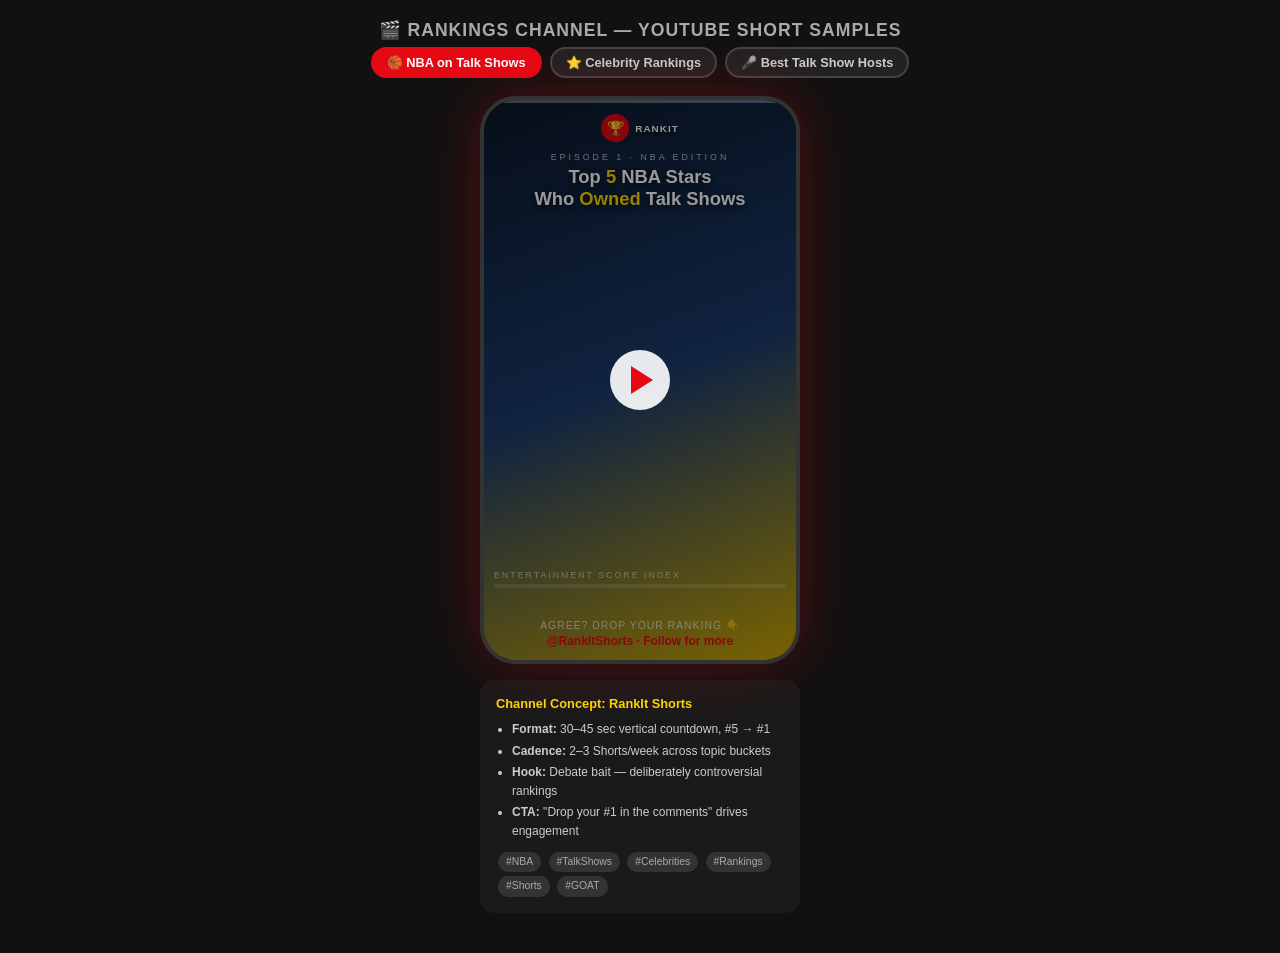
<file: youtube-short-sample.html>
<!DOCTYPE html>
<html lang="en">
<head>
  <meta charset="UTF-8" />
  <meta name="viewport" content="width=device-width, initial-scale=1.0" />
  <title>YouTube Short Sample — Rankings Channel</title>
  <style>
    * { margin: 0; padding: 0; box-sizing: border-box; }

    body {
      background: #111;
      display: flex;
      flex-direction: column;
      align-items: center;
      justify-content: flex-start;
      min-height: 100vh;
      font-family: 'Arial Black', Arial, sans-serif;
      padding: 20px 10px 40px;
      color: #fff;
    }

    h1.page-title {
      font-size: 1.1rem;
      color: #aaa;
      margin-bottom: 6px;
      letter-spacing: 1px;
      text-transform: uppercase;
    }

    .episode-picker {
      display: flex;
      gap: 8px;
      margin-bottom: 18px;
      flex-wrap: wrap;
      justify-content: center;
    }

    .ep-btn {
      background: #222;
      border: 2px solid #444;
      color: #ccc;
      padding: 6px 14px;
      border-radius: 20px;
      cursor: pointer;
      font-size: 0.8rem;
      font-weight: bold;
      transition: all .2s;
    }
    .ep-btn.active, .ep-btn:hover {
      background: #e50914;
      border-color: #e50914;
      color: #fff;
    }

    /* ── Phone frame ── */
    .phone-frame {
      width: 320px;
      height: 568px;
      border-radius: 36px;
      border: 4px solid #333;
      overflow: hidden;
      position: relative;
      background: #000;
      box-shadow: 0 0 60px rgba(229,9,20,.3);
    }

    /* ── Short container ── */
    .short {
      width: 100%;
      height: 100%;
      position: relative;
      overflow: hidden;
      display: none;
    }
    .short.active { display: block; }

    .bg-gradient {
      position: absolute;
      inset: 0;
    }

    /* theme gradients per episode */
    .short-nba .bg-gradient    { background: linear-gradient(160deg,#0a1628 0%,#1a3a6b 50%,#c8a400 100%); }
    .short-celebs .bg-gradient { background: linear-gradient(160deg,#1a0030 0%,#6b0080 50%,#ff69b4 100%); }
    .short-talk .bg-gradient   { background: linear-gradient(160deg,#001a0a 0%,#006b2b 50%,#ffd700 100%); }

    .noise {
      position: absolute;
      inset: 0;
      background-image: url("data:image/svg+xml,%3Csvg viewBox='0 0 200 200' xmlns='http://www.w3.org/2000/svg'%3E%3Cfilter id='n'%3E%3CfeTurbulence type='fractalNoise' baseFrequency='.65' numOctaves='3' stitchTiles='stitch'/%3E%3C/filter%3E%3Crect width='100%25' height='100%25' filter='url(%23n)' opacity='.04'/%3E%3C/svg%3E");
      opacity: .4;
      pointer-events: none;
    }

    /* ── Channel badge ── */
    .badge {
      position: absolute;
      top: 14px;
      left: 50%;
      transform: translateX(-50%);
      display: flex;
      align-items: center;
      gap: 6px;
      z-index: 10;
    }
    .badge-icon {
      width: 28px; height: 28px;
      border-radius: 50%;
      background: #e50914;
      display: flex; align-items: center; justify-content: center;
      font-size: 14px;
    }
    .badge-name {
      font-size: 0.62rem;
      font-weight: 900;
      letter-spacing: 1px;
      text-transform: uppercase;
      text-shadow: 0 1px 4px rgba(0,0,0,.8);
    }

    /* ── Title block ── */
    .short-title {
      position: absolute;
      top: 52px;
      left: 0; right: 0;
      text-align: center;
      padding: 0 12px;
      z-index: 10;
    }
    .short-title .eyebrow {
      font-size: 0.55rem;
      letter-spacing: 3px;
      text-transform: uppercase;
      opacity: .7;
      margin-bottom: 4px;
    }
    .short-title h2 {
      font-size: 1.15rem;
      line-height: 1.2;
      text-shadow: 0 2px 10px rgba(0,0,0,.9);
    }
    .short-title .accent { color: #ffd700; }
    .short-celebs .short-title .accent { color: #ff69b4; }
    .short-talk .short-title .accent   { color: #7fff7f; }

    /* ── Rankings list ── */
    .rankings {
      position: absolute;
      top: 130px;
      left: 10px; right: 10px;
      z-index: 10;
      display: flex;
      flex-direction: column;
      gap: 7px;
    }

    .rank-card {
      display: flex;
      align-items: center;
      gap: 8px;
      background: rgba(0,0,0,.55);
      border: 1px solid rgba(255,255,255,.12);
      border-radius: 12px;
      padding: 7px 10px;
      backdrop-filter: blur(8px);
      opacity: 0;
      transform: translateX(-30px);
      transition: opacity .4s ease, transform .4s ease;
    }
    .rank-card.visible {
      opacity: 1;
      transform: translateX(0);
    }

    .rank-num {
      font-size: 1.5rem;
      font-weight: 900;
      min-width: 36px;
      text-align: center;
      line-height: 1;
    }
    .rank-num.gold   { color: #ffd700; text-shadow: 0 0 12px rgba(255,215,0,.6); }
    .rank-num.silver { color: #c0c0c0; }
    .rank-num.bronze { color: #cd7f32; }
    .rank-num.fourth { color: #9bb5ff; }
    .rank-num.fifth  { color: #c8a4ff; }

    .rank-info { flex: 1; min-width: 0; }
    .rank-name {
      font-size: 0.78rem;
      font-weight: 900;
      white-space: nowrap;
      overflow: hidden;
      text-overflow: ellipsis;
    }
    .rank-sub  {
      font-size: 0.6rem;
      opacity: .65;
      margin-top: 1px;
    }

    .rank-score {
      display: flex;
      flex-direction: column;
      align-items: flex-end;
      gap: 2px;
    }
    .score-val {
      font-size: 0.9rem;
      font-weight: 900;
      color: #ffd700;
    }
    .short-celebs .score-val { color: #ff69b4; }
    .short-talk   .score-val { color: #7fff7f; }

    .stars {
      font-size: 0.55rem;
      letter-spacing: 1px;
    }

    /* ── Stat bar ── */
    .stat-bar-wrap {
      position: absolute;
      bottom: 72px;
      left: 10px; right: 10px;
      z-index: 10;
    }
    .stat-label {
      font-size: 0.55rem;
      letter-spacing: 2px;
      text-transform: uppercase;
      opacity: .6;
      margin-bottom: 4px;
    }
    .stat-bar {
      height: 4px;
      background: rgba(255,255,255,.15);
      border-radius: 4px;
      overflow: hidden;
    }
    .stat-bar-fill {
      height: 100%;
      width: 0%;
      border-radius: 4px;
      background: linear-gradient(90deg, #ffd700, #e50914);
      transition: width 1.8s ease 2.5s;
    }
    .short-celebs .stat-bar-fill { background: linear-gradient(90deg,#ff69b4,#9b00ff); }
    .short-talk   .stat-bar-fill { background: linear-gradient(90deg,#7fff7f,#ffd700); }

    /* ── Bottom CTA ── */
    .cta {
      position: absolute;
      bottom: 12px;
      left: 0; right: 0;
      text-align: center;
      z-index: 10;
    }
    .cta p {
      font-size: 0.65rem;
      opacity: .7;
      letter-spacing: 1px;
      text-transform: uppercase;
    }
    .cta .follow {
      font-size: 0.75rem;
      font-weight: 900;
      color: #e50914;
      margin-top: 2px;
    }

    /* ── Overlay number stamp ── */
    .stamp {
      position: absolute;
      top: 50%;
      left: 50%;
      transform: translate(-50%,-50%) scale(3);
      font-size: 5rem;
      font-weight: 900;
      opacity: 0;
      color: rgba(255,255,255,.06);
      pointer-events: none;
      user-select: none;
      transition: all .6s;
      z-index: 1;
    }

    /* ── Play button overlay ── */
    .play-btn {
      position: absolute;
      inset: 0;
      display: flex;
      align-items: center;
      justify-content: center;
      background: rgba(0,0,0,.4);
      cursor: pointer;
      z-index: 20;
      transition: opacity .3s;
    }
    .play-btn:hover { background: rgba(0,0,0,.3); }
    .play-btn.hidden { opacity: 0; pointer-events: none; }

    .play-circle {
      width: 60px; height: 60px;
      border-radius: 50%;
      background: rgba(255,255,255,.9);
      display: flex; align-items: center; justify-content: center;
    }
    .play-triangle {
      width: 0; height: 0;
      border-top: 14px solid transparent;
      border-bottom: 14px solid transparent;
      border-left: 22px solid #e50914;
      margin-left: 4px;
    }

    /* ── Replay ── */
    .replay-btn {
      position: absolute;
      bottom: 45px; left: 50%; transform: translateX(-50%);
      background: rgba(255,255,255,.15);
      border: 1px solid rgba(255,255,255,.3);
      color: #fff;
      padding: 5px 16px;
      border-radius: 20px;
      cursor: pointer;
      font-size: 0.7rem;
      font-weight: bold;
      z-index: 25;
      display: none;
    }
    .replay-btn.visible { display: block; }

    /* ── Progress bar ── */
    .progress-bar {
      position: absolute;
      top: 0; left: 0; right: 0;
      height: 3px;
      background: rgba(255,255,255,.2);
      z-index: 30;
    }
    .progress-fill {
      height: 100%;
      width: 0%;
      background: #e50914;
      transition: width linear;
    }

    /* ── Info panel below phone ── */
    .info-panel {
      width: 320px;
      margin-top: 16px;
      background: #1a1a1a;
      border-radius: 14px;
      padding: 14px 16px;
      font-size: 0.75rem;
      line-height: 1.6;
      color: #ccc;
    }
    .info-panel h3 { color: #ffd700; font-size: 0.8rem; margin-bottom: 6px; }
    .info-panel ul { padding-left: 16px; }
    .info-panel li { margin-bottom: 2px; }
    .info-panel .tag {
      display: inline-block;
      background: #333;
      border-radius: 10px;
      padding: 2px 8px;
      margin: 2px;
      font-size: 0.65rem;
      color: #aaa;
    }
  </style>
</head>
<body>

<h1 class="page-title">🎬 Rankings Channel — YouTube Short Samples</h1>

<div class="episode-picker">
  <button class="ep-btn active" onclick="switchEpisode('nba')">🏀 NBA on Talk Shows</button>
  <button class="ep-btn"       onclick="switchEpisode('celebs')">⭐ Celebrity Rankings</button>
  <button class="ep-btn"       onclick="switchEpisode('talk')">🎤 Best Talk Show Hosts</button>
</div>

<div class="phone-frame">

  <!-- ═══ EPISODE 1: NBA on Talk Shows ═══ -->
  <div class="short short-nba active" id="short-nba">
    <div class="bg-gradient"></div>
    <div class="noise"></div>
    <div class="progress-bar"><div class="progress-fill" id="prog-nba"></div></div>

    <div class="badge">
      <div class="badge-icon">🏆</div>
      <span class="badge-name">RankIt</span>
    </div>

    <div class="short-title">
      <div class="eyebrow">Episode 1 · NBA Edition</div>
      <h2>Top <span class="accent">5</span> NBA Stars<br>Who <span class="accent">Owned</span> Talk Shows</h2>
    </div>

    <div class="rankings" id="ranks-nba">
      <div class="rank-card" data-delay="400">
        <div class="rank-num fifth">#5</div>
        <div class="rank-info">
          <div class="rank-name">Kevin Durant</div>
          <div class="rank-sub">The Tonight Show · Calm &amp; Calculated</div>
        </div>
        <div class="rank-score">
          <div class="score-val">82</div>
          <div class="stars">★★★★☆</div>
        </div>
      </div>
      <div class="rank-card" data-delay="850">
        <div class="rank-num fourth">#4</div>
        <div class="rank-info">
          <div class="rank-name">Stephen Curry</div>
          <div class="rank-sub">Jimmy Fallon · Viral Moments</div>
        </div>
        <div class="rank-score">
          <div class="score-val">88</div>
          <div class="stars">★★★★☆</div>
        </div>
      </div>
      <div class="rank-card" data-delay="1300">
        <div class="rank-num bronze">#3</div>
        <div class="rank-info">
          <div class="rank-name">Draymond Green</div>
          <div class="rank-sub">Kimmel · Unfiltered Takes</div>
        </div>
        <div class="rank-score">
          <div class="score-val">91</div>
          <div class="stars">★★★★★</div>
        </div>
      </div>
      <div class="rank-card" data-delay="1750">
        <div class="rank-num silver">#2</div>
        <div class="rank-info">
          <div class="rank-name">Charles Barkley</div>
          <div class="rank-sub">Letterman Legacy · Legend Status</div>
        </div>
        <div class="rank-score">
          <div class="score-val">96</div>
          <div class="stars">★★★★★</div>
        </div>
      </div>
      <div class="rank-card" data-delay="2200">
        <div class="rank-num gold">#1</div>
        <div class="rank-info">
          <div class="rank-name">LeBron James</div>
          <div class="rank-sub">All Shows · King of the Couch</div>
        </div>
        <div class="rank-score">
          <div class="score-val">99</div>
          <div class="stars">★★★★★</div>
        </div>
      </div>
    </div>

    <div class="stat-bar-wrap">
      <div class="stat-label">Entertainment Score Index</div>
      <div class="stat-bar"><div class="stat-bar-fill" id="bar-nba" style="width:0%"></div></div>
    </div>

    <div class="cta">
      <p>Agree? Drop your ranking 👇</p>
      <div class="follow">@RankItShorts · Follow for more</div>
    </div>

    <div class="play-btn" id="play-nba" onclick="startShort('nba')">
      <div class="play-circle"><div class="play-triangle"></div></div>
    </div>
    <button class="replay-btn" id="replay-nba" onclick="replayShort('nba')">↺ Replay</button>
  </div>

  <!-- ═══ EPISODE 2: Celebrity Rankings ═══ -->
  <div class="short short-celebs" id="short-celebs">
    <div class="bg-gradient"></div>
    <div class="noise"></div>
    <div class="progress-bar"><div class="progress-fill" id="prog-celebs"></div></div>

    <div class="badge">
      <div class="badge-icon">🏆</div>
      <span class="badge-name">RankIt</span>
    </div>

    <div class="short-title">
      <div class="eyebrow">Episode 2 · Celebrity Edition</div>
      <h2>Most <span class="accent">Charismatic</span><br>Celebs of <span class="accent">2025</span></h2>
    </div>

    <div class="rankings" id="ranks-celebs">
      <div class="rank-card" data-delay="400">
        <div class="rank-num fifth">#5</div>
        <div class="rank-info">
          <div class="rank-name">Ryan Reynolds</div>
          <div class="rank-sub">Deadpool Energy · Always On</div>
        </div>
        <div class="rank-score">
          <div class="score-val">85</div>
          <div class="stars">★★★★☆</div>
        </div>
      </div>
      <div class="rank-card" data-delay="850">
        <div class="rank-num fourth">#4</div>
        <div class="rank-info">
          <div class="rank-name">Zendaya</div>
          <div class="rank-sub">Press Tours · Effortless Cool</div>
        </div>
        <div class="rank-score">
          <div class="score-val">90</div>
          <div class="stars">★★★★★</div>
        </div>
      </div>
      <div class="rank-card" data-delay="1300">
        <div class="rank-num bronze">#3</div>
        <div class="rank-info">
          <div class="rank-name">Keanu Reeves</div>
          <div class="rank-sub">Internet's Beloved · Humble King</div>
        </div>
        <div class="rank-score">
          <div class="score-val">93</div>
          <div class="stars">★★★★★</div>
        </div>
      </div>
      <div class="rank-card" data-delay="1750">
        <div class="rank-num silver">#2</div>
        <div class="rank-info">
          <div class="rank-name">Dwayne Johnson</div>
          <div class="rank-sub">The Rock Effect · Global Reach</div>
        </div>
        <div class="rank-score">
          <div class="score-val">95</div>
          <div class="stars">★★★★★</div>
        </div>
      </div>
      <div class="rank-card" data-delay="2200">
        <div class="rank-num gold">#1</div>
        <div class="rank-info">
          <div class="rank-name">Beyoncé</div>
          <div class="rank-sub">Era of Eras · Undisputed #1</div>
        </div>
        <div class="rank-score">
          <div class="score-val">100</div>
          <div class="stars">★★★★★</div>
        </div>
      </div>
    </div>

    <div class="stat-bar-wrap">
      <div class="stat-label">Charisma &amp; Cultural Impact Score</div>
      <div class="stat-bar"><div class="stat-bar-fill" id="bar-celebs" style="width:0%"></div></div>
    </div>

    <div class="cta">
      <p>Who's missing from the list? 👇</p>
      <div class="follow">@RankItShorts · Follow for more</div>
    </div>

    <div class="play-btn" id="play-celebs" onclick="startShort('celebs')">
      <div class="play-circle"><div class="play-triangle"></div></div>
    </div>
    <button class="replay-btn" id="replay-celebs" onclick="replayShort('celebs')">↺ Replay</button>
  </div>

  <!-- ═══ EPISODE 3: Talk Show Hosts ═══ -->
  <div class="short short-talk" id="short-talk">
    <div class="bg-gradient"></div>
    <div class="noise"></div>
    <div class="progress-bar"><div class="progress-fill" id="prog-talk"></div></div>

    <div class="badge">
      <div class="badge-icon">🏆</div>
      <span class="badge-name">RankIt</span>
    </div>

    <div class="short-title">
      <div class="eyebrow">Episode 3 · Talk Show Edition</div>
      <h2><span class="accent">Greatest</span> Late Night<br>Hosts of <span class="accent">All Time</span></h2>
    </div>

    <div class="rankings" id="ranks-talk">
      <div class="rank-card" data-delay="400">
        <div class="rank-num fifth">#5</div>
        <div class="rank-info">
          <div class="rank-name">Conan O'Brien</div>
          <div class="rank-sub">Comedy King · Cult Following</div>
        </div>
        <div class="rank-score">
          <div class="score-val">87</div>
          <div class="stars">★★★★☆</div>
        </div>
      </div>
      <div class="rank-card" data-delay="850">
        <div class="rank-num fourth">#4</div>
        <div class="rank-info">
          <div class="rank-name">Jimmy Fallon</div>
          <div class="rank-sub">Tonight Show · Games &amp; Energy</div>
        </div>
        <div class="rank-score">
          <div class="score-val">89</div>
          <div class="stars">★★★★☆</div>
        </div>
      </div>
      <div class="rank-card" data-delay="1300">
        <div class="rank-num bronze">#3</div>
        <div class="rank-info">
          <div class="rank-name">Oprah Winfrey</div>
          <div class="rank-sub">Daytime Legend · The Standard</div>
        </div>
        <div class="rank-score">
          <div class="score-val">94</div>
          <div class="stars">★★★★★</div>
        </div>
      </div>
      <div class="rank-card" data-delay="1750">
        <div class="rank-num silver">#2</div>
        <div class="rank-info">
          <div class="rank-name">Craig Ferguson</div>
          <div class="rank-sub">Late Late Show · Most Underrated</div>
        </div>
        <div class="rank-score">
          <div class="score-val">96</div>
          <div class="stars">★★★★★</div>
        </div>
      </div>
      <div class="rank-card" data-delay="2200">
        <div class="rank-num gold">#1</div>
        <div class="rank-info">
          <div class="rank-name">Johnny Carson</div>
          <div class="rank-sub">The Tonight Show · The GOAT</div>
        </div>
        <div class="rank-score">
          <div class="score-val">99</div>
          <div class="stars">★★★★★</div>
        </div>
      </div>
    </div>

    <div class="stat-bar-wrap">
      <div class="stat-label">All-Time Host Performance Index</div>
      <div class="stat-bar"><div class="stat-bar-fill" id="bar-talk" style="width:0%"></div></div>
    </div>

    <div class="cta">
      <p>Change the ranking! Comment below 👇</p>
      <div class="follow">@RankItShorts · Follow for more</div>
    </div>

    <div class="play-btn" id="play-talk" onclick="startShort('talk')">
      <div class="play-circle"><div class="play-triangle"></div></div>
    </div>
    <button class="replay-btn" id="replay-talk" onclick="replayShort('talk')">↺ Replay</button>
  </div>

</div><!-- /phone-frame -->

<div class="info-panel">
  <h3>Channel Concept: RankIt Shorts</h3>
  <ul>
    <li><strong>Format:</strong> 30–45 sec vertical countdown, #5 → #1</li>
    <li><strong>Cadence:</strong> 2–3 Shorts/week across topic buckets</li>
    <li><strong>Hook:</strong> Debate bait — deliberately controversial rankings</li>
    <li><strong>CTA:</strong> "Drop your #1 in the comments" drives engagement</li>
  </ul>
  <div style="margin-top:8px">
    <span class="tag">#NBA</span>
    <span class="tag">#TalkShows</span>
    <span class="tag">#Celebrities</span>
    <span class="tag">#Rankings</span>
    <span class="tag">#Shorts</span>
    <span class="tag">#GOAT</span>
  </div>
</div>

<script>
  let timers = {};
  let current = 'nba';

  function switchEpisode(id) {
    document.querySelectorAll('.short').forEach(s => s.classList.remove('active'));
    document.querySelectorAll('.ep-btn').forEach(b => b.classList.remove('active'));
    document.getElementById('short-' + id).classList.add('active');
    event.currentTarget.classList.add('active');
    current = id;
    resetShort(id);
  }

  function resetShort(id) {
    clearTimers(id);
    const ranks = document.querySelectorAll('#ranks-' + id + ' .rank-card');
    ranks.forEach(c => c.classList.remove('visible'));
    document.getElementById('prog-' + id).style.transition = 'none';
    document.getElementById('prog-' + id).style.width = '0%';
    document.getElementById('bar-' + id).style.transition = 'none';
    document.getElementById('bar-' + id).style.width = '0%';
    document.getElementById('play-' + id).classList.remove('hidden');
    document.getElementById('replay-' + id).classList.remove('visible');
  }

  function clearTimers(id) {
    if (timers[id]) timers[id].forEach(t => clearTimeout(t));
    timers[id] = [];
  }

  function startShort(id) {
    document.getElementById('play-' + id).classList.add('hidden');
    const cards = document.querySelectorAll('#ranks-' + id + ' .rank-card');
    clearTimers(id);
    const t = timers[id];

    const duration = 3200;
    const prog = document.getElementById('prog-' + id);
    prog.style.transition = 'none';
    prog.style.width = '0%';
    requestAnimationFrame(() => {
      prog.style.transition = `width ${duration}ms linear`;
      prog.style.width = '100%';
    });

    cards.forEach(card => {
      const delay = parseInt(card.dataset.delay, 10);
      t.push(setTimeout(() => card.classList.add('visible'), delay));
    });

    // trigger stat bar
    t.push(setTimeout(() => {
      const bar = document.getElementById('bar-' + id);
      bar.style.transition = 'width 1.4s ease';
      bar.style.width = '94%';
    }, 2500));

    // show replay
    t.push(setTimeout(() => {
      document.getElementById('replay-' + id).classList.add('visible');
    }, duration + 200));
  }

  function replayShort(id) {
    resetShort(id);
    setTimeout(() => startShort(id), 80);
  }
</script>
</body>
</html>
</file>
